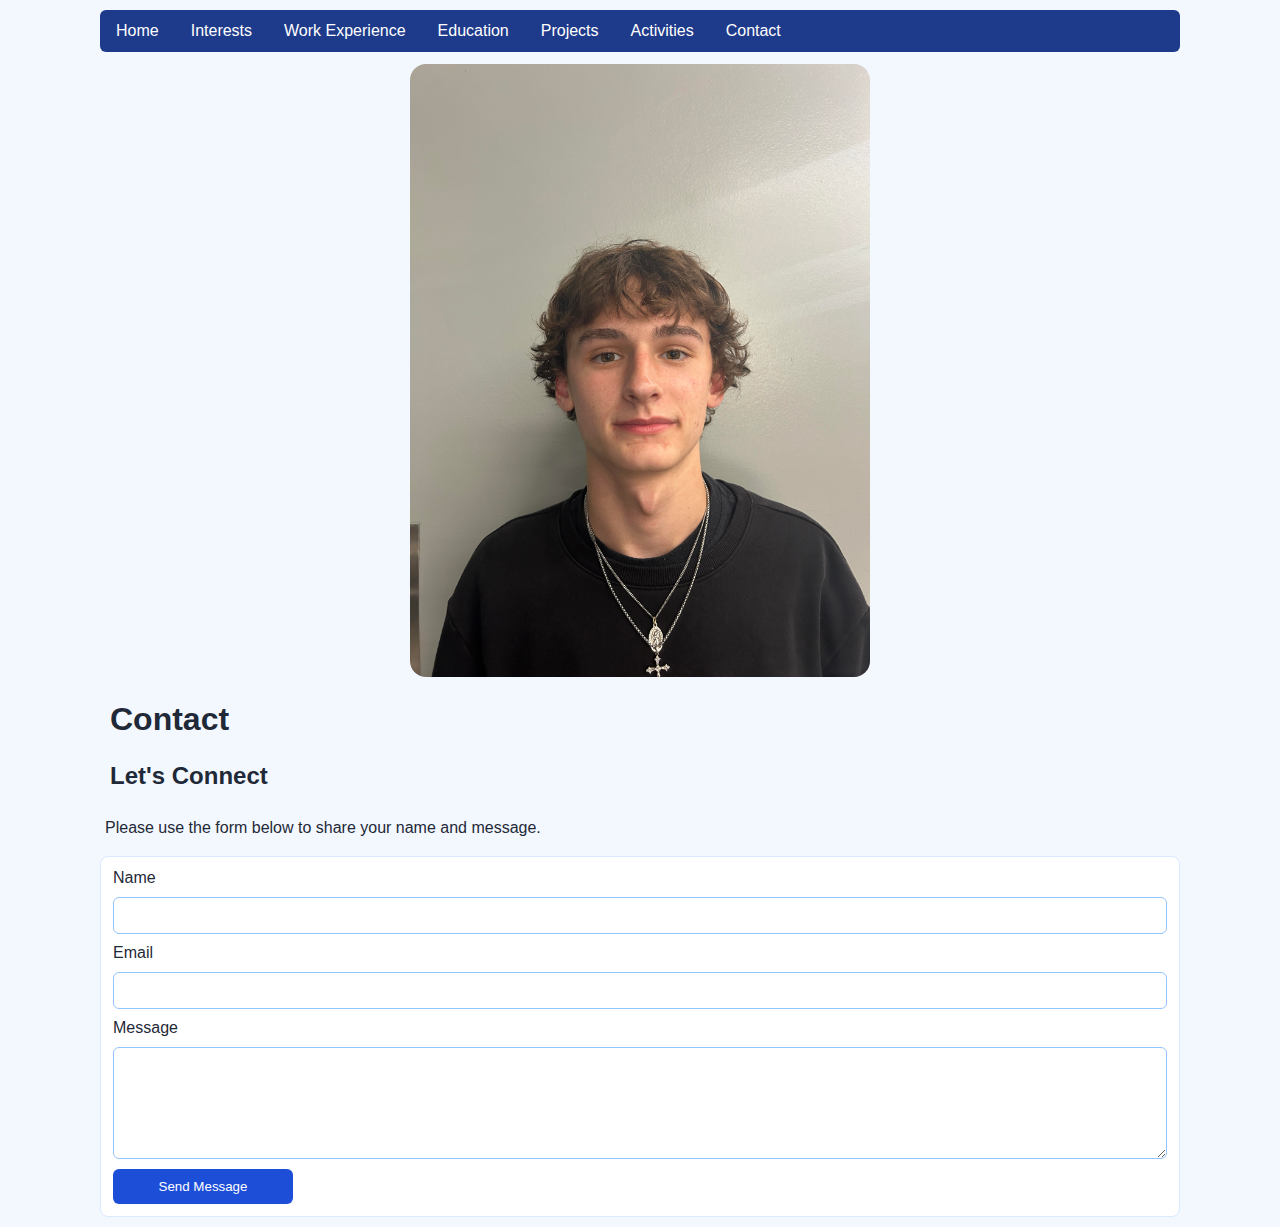
<file: contact.htm>
<!DOCTYPE html>
<!--

Caiden Durham
Date Developed: February 18, 2026
Date Tested: February 23, 2026

-->
<html lang="en-US">
<head>
    <meta charset="utf-8">
    <meta name="viewport" content="width=device-width, initial-scale=1.0">
    <!-- SEO description -->
    <meta name="description" content="Caiden Durham contact page">
    <!-- SEO keywords -->
    <meta name="keywords" content="Caiden Durham, contact">
    <title>Caiden Durham - Contact</title>
    <link rel="shortcut icon" href="images/image.png" type="image/png">
    <!-- Shared styles -->
    <link rel="stylesheet" href="styles/main.css">
    <link rel="stylesheet" href="styles/slicknav.css">
</head>
<body>
<div class="page-wrap">
    <!-- Mobile nav container -->
    <div id="mobile-menu-container"></div>
    <!-- Primary navigation -->
    <nav id="menu" aria-label="Main navigation">
        <ul>
            <li><a href="index.htm">Home</a></li>
            <li><a href="interests.htm">Interests</a></li>
            <li><a href="work.htm">Work Experience</a></li>
            <li><a href="education.htm">Education</a></li>
            <li><a href="projects.htm">Projects</a></li>
            <li><a href="activities.htm">Activities</a></li>
            <li><a href="contact.htm">Contact</a></li>
        </ul>
    </nav>

    <!-- Main graphic with rollover effect -->
    <img id="mainGraphic" class="main-graphic" src="images/profile.jpg" alt="Main site graphic" onmouseover="swapMainGraphic(true)" onmouseout="swapMainGraphic(false)">

    <!-- Page headings -->
    <h1>Contact</h1>
    <h2>Let's Connect</h2>

    <!-- Intro text -->
    <p>Please use the form below to share your name and message.</p>

    <!-- Contact form -->
    <form class="contact-form" action="#" method="post">
        <label for="name">Name</label>
        <input id="name" name="name" type="text" required>

        <label for="email">Email</label>
        <input id="email" name="email" type="email" required>

        <label for="message">Message</label>
        <textarea id="message" name="message" rows="6" required></textarea>

        <button type="submit">Send Message</button>
    </form>
</div>

<!-- Shared scripts -->
<script src="js/jquery-3.7.1.min.js"></script>
<script src="js/jquery.slicknav.min.js"></script>
<script src="js/rollover.js"></script>
<script src="js/nav.js"></script>
</body>
</html>
</file>
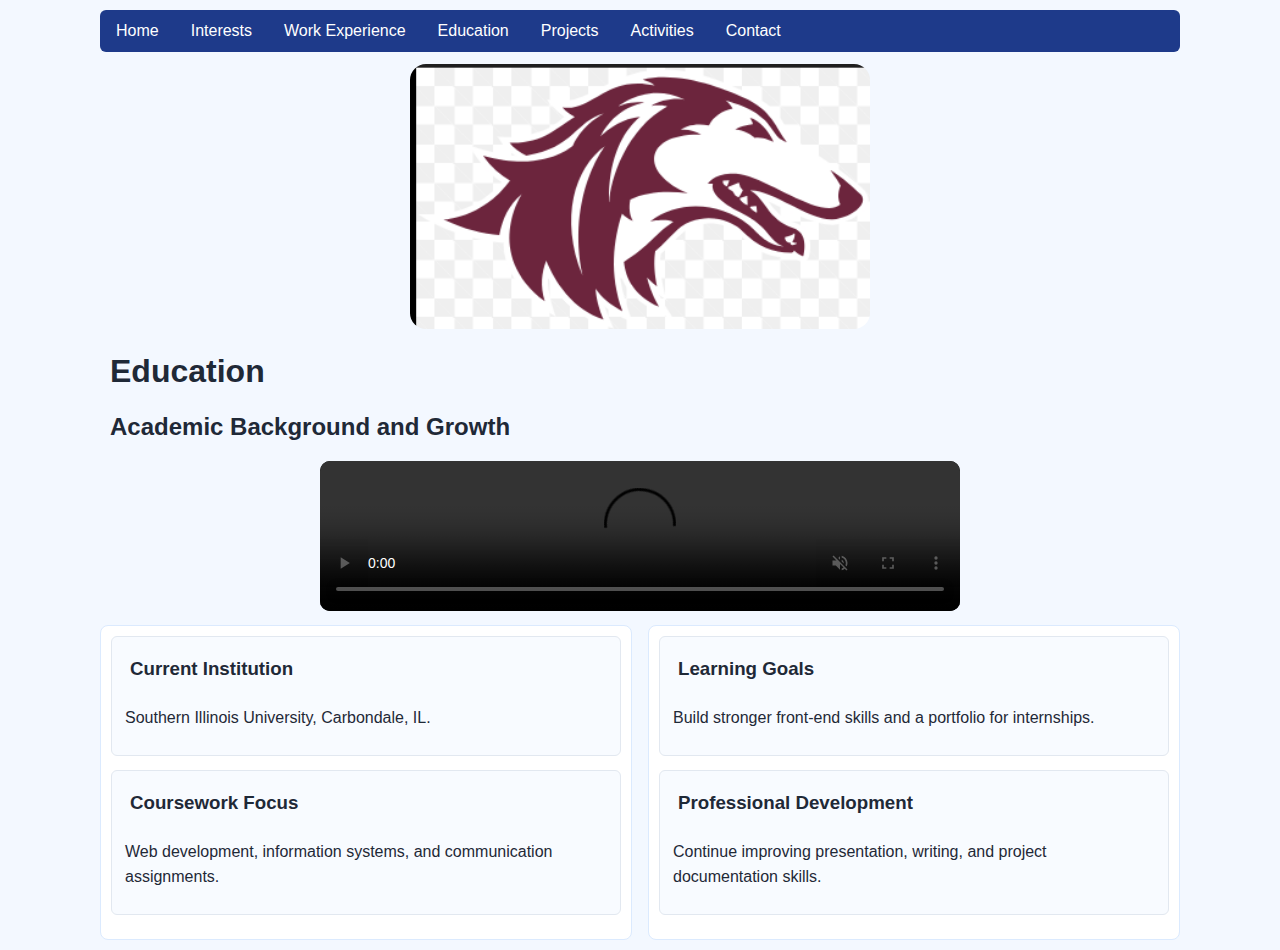
<file: education.htm>
<!DOCTYPE html>
<!--

Caiden Durham
Date Developed: February 18, 2026
Date Tested: February 23, 2026

-->
<html lang="en-US">
<head>
    <meta charset="utf-8">
    <meta name="viewport" content="width=device-width, initial-scale=1.0">
    <!-- SEO description -->
    <meta name="description" content="Caiden Durham education and academic goals">
    <!-- SEO keywords -->
    <meta name="keywords" content="Caiden Durham, education, SIU">
    <title>Caiden Durham - Education</title>
    <link rel="shortcut icon" href="images/image.png" type="image/png">
    <!-- Shared styles -->
    <link rel="stylesheet" href="styles/main.css">
    <link rel="stylesheet" href="styles/slicknav.css">
</head>
<body>
<div class="page-wrap">
    <!-- Mobile nav container -->
    <div id="mobile-menu-container"></div>
    <!-- Primary navigation -->
    <nav id="menu" aria-label="Main navigation">
        <ul>
            <li><a href="index.htm">Home</a></li>
            <li><a href="interests.htm">Interests</a></li>
            <li><a href="work.htm">Work Experience</a></li>
            <li><a href="education.htm">Education</a></li>
            <li><a href="projects.htm">Projects</a></li>
            <li><a href="activities.htm">Activities</a></li>
            <li><a href="contact.htm">Contact</a></li>
        </ul>
    </nav>

    <!-- Main graphic with rollover effect -->
    <img id="mainGraphic" class="main-graphic" src="images/siu.png" alt="Main site graphic" onmouseover="swapMainGraphic(true)" onmouseout="swapMainGraphic(false)">

    <!-- Page headings -->
    <h1>Education</h1>
    <h2>Academic Background and Growth</h2>

    <!-- Embedded education video (autoplay + controls) -->
    <video class="education-video" autoplay muted controls playsinline loop>
        <source src="video/education" type="video/webm">
        Your browser does not support the video tag.
    </video>

    <!-- Responsive education columns -->
    <div class="columns">
        <div class="column">
            <!-- Column section 1 -->
            <section class="section-card">
                <h3>Current Institution</h3>
                <p>Southern Illinois University, Carbondale, IL.</p>
            </section>
            <!-- Column section 2 -->
            <section class="section-card">
                <h3>Coursework Focus</h3>
                <p>Web development, information systems, and communication assignments.</p>
            </section>
        </div>

        <div class="column">
            <!-- Column section 3 -->
            <section class="section-card">
                <h3>Learning Goals</h3>
                <p>Build stronger front-end skills and a portfolio for internships.</p>
            </section>
            <!-- Column section 4 -->
            <section class="section-card">
                <h3>Professional Development</h3>
                <p>Continue improving presentation, writing, and project documentation skills.</p>
            </section>
        </div>
    </div>
</div>

<!-- Shared scripts -->
<script src="js/jquery-3.7.1.min.js"></script>
<script src="js/jquery.slicknav.min.js"></script>
<script src="js/rollover.js"></script>
<script src="js/nav.js"></script>
</body>
</html>
</file>
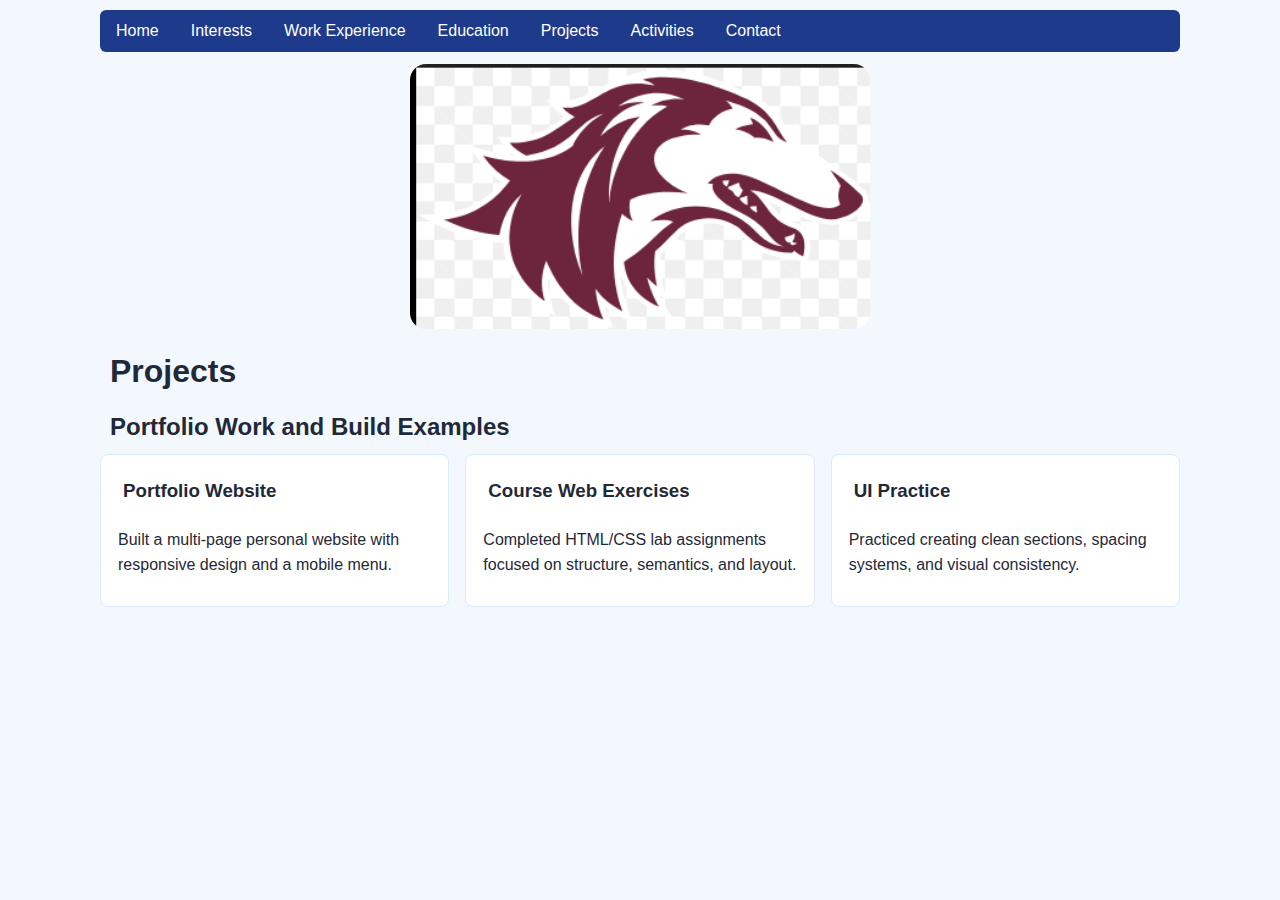
<file: projects.htm>
<!DOCTYPE html>
<!--
Caiden Durham
Date Developed: February 23, 2026
Date Tested: February 23, 2026
-->
<html lang="en-US">
<head>
    <meta charset="utf-8">
    <meta name="viewport" content="width=device-width, initial-scale=1.0">
    <!-- SEO description -->
    <meta name="description" content="Caiden Durham portfolio projects">
    <!-- SEO keywords -->
    <meta name="keywords" content="Caiden Durham, projects, portfolio">
    <title>Caiden Durham - Projects</title>
    <link rel="shortcut icon" href="images/image.png" type="image/png">
    <!-- Shared styles -->
    <link rel="stylesheet" href="styles/main.css">
    <link rel="stylesheet" href="styles/slicknav.css">
</head>
<body>
<div class="page-wrap">
    <!-- Mobile nav container -->
    <div id="mobile-menu-container"></div>
    <!-- Primary navigation -->
    <nav id="menu" aria-label="Main navigation">
        <ul>
            <li><a href="index.htm">Home</a></li>
            <li><a href="interests.htm">Interests</a></li>
            <li><a href="work.htm">Work Experience</a></li>
            <li><a href="education.htm">Education</a></li>
            <li><a href="projects.htm">Projects</a></li>
            <li><a href="activities.htm">Activities</a></li>
            <li><a href="contact.htm">Contact</a></li>
        </ul>
    </nav>

    <!-- Main graphic with rollover effect -->
    <img id="mainGraphic" class="main-graphic" src="images/siu.png" alt="Main site graphic" onmouseover="swapMainGraphic(true)" onmouseout="swapMainGraphic(false)">

    <!-- Page headings -->
    <h1>Projects</h1>
    <h2>Portfolio Work and Build Examples</h2>

    <!-- Project cards -->
    <div class="card-grid">
        <section class="card">
            <h3>Portfolio Website</h3>
            <p>Built a multi-page personal website with responsive design and a mobile menu.</p>
        </section>
        <section class="card">
            <h3>Course Web Exercises</h3>
            <p>Completed HTML/CSS lab assignments focused on structure, semantics, and layout.</p>
        </section>
        <section class="card">
            <h3>UI Practice</h3>
            <p>Practiced creating clean sections, spacing systems, and visual consistency.</p>
        </section>
    </div>
</div>

<!-- Shared scripts -->
<script src="js/jquery-3.7.1.min.js"></script>
<script src="js/jquery.slicknav.min.js"></script>
<script src="js/rollover.js"></script>
<script src="js/nav.js"></script>
</body>
</html>
</file>
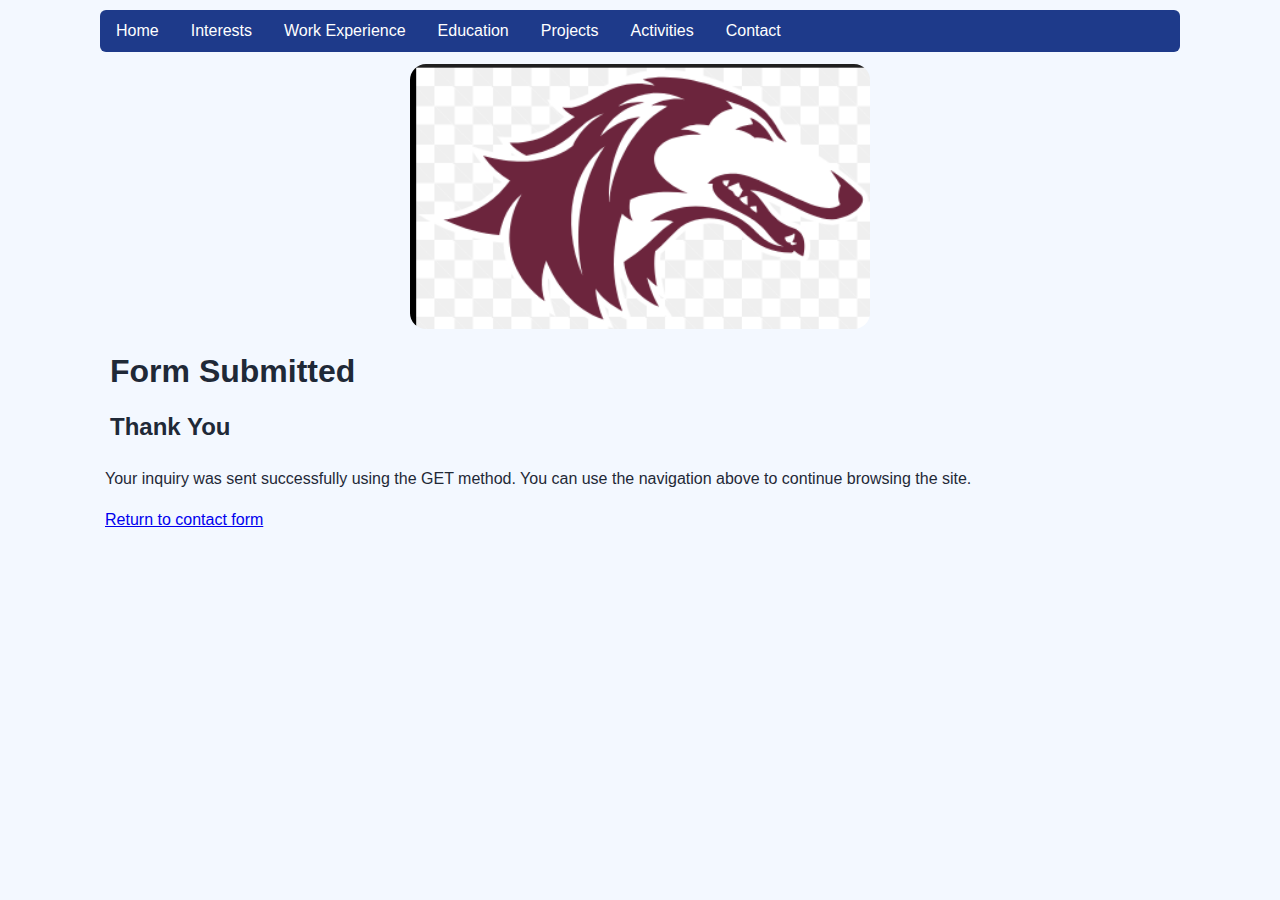
<file: response.htm>
<!DOCTYPE html>
<!--

Caiden Durham
Date Developed: April 5, 2026
Date Tested: April 5, 2026

-->
<html lang="en-US">
<head>
    <meta charset="utf-8">
    <meta name="viewport" content="width=device-width, initial-scale=1.0">
    <meta name="description" content="Form submission response page">
    <meta name="keywords" content="Caiden Durham, response, contact form">
    <title>Caiden Durham - Form Response</title>
    <link rel="shortcut icon" href="images/siu.png" type="image/png">
    <link rel="stylesheet" href="styles/main.css">
    <link rel="stylesheet" href="styles/slicknav.css">
</head>
<body>
<div class="page-wrap">
    <div id="mobile-menu-container"></div>
    <nav id="menu" aria-label="Main navigation">
        <ul>
            <li><a href="index.htm">Home</a></li>
            <li><a href="interests.htm">Interests</a></li>
            <li><a href="work.htm">Work Experience</a></li>
            <li><a href="education.htm">Education</a></li>
            <li><a href="projects.htm">Projects</a></li>
            <li><a href="activities.htm">Activities</a></li>
            <li><a href="contact.htm">Contact</a></li>
        </ul>
    </nav>

    <img id="mainGraphic" class="main-graphic" src="images/siu.png" alt="Main site graphic" onmouseover="swapMainGraphic(true)" onmouseout="swapMainGraphic(false)">

    <h1>Form Submitted</h1>
    <h2>Thank You</h2>
    <p>Your inquiry was sent successfully using the GET method. You can use the navigation above to continue browsing the site.</p>
    <p><a href="contact.htm">Return to contact form</a></p>
</div>

<script src="js/jquery-3.7.1.min.js"></script>
<script src="js/jquery.slicknav.min.js"></script>
<script src="js/rollover.js"></script>
<script src="js/nav.js"></script>
</body>
</html>
</file>
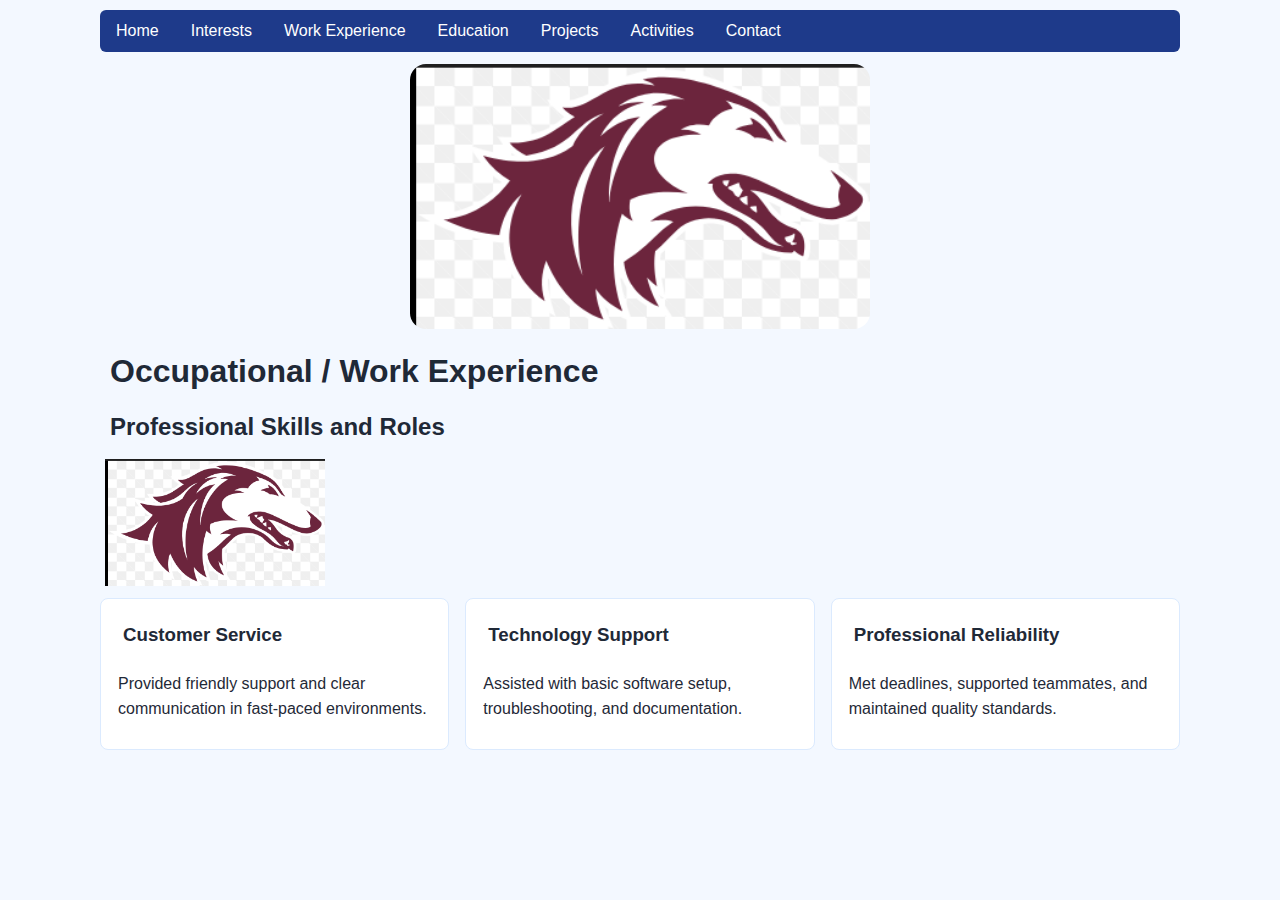
<file: work.htm>
<!DOCTYPE html>
<!--
Caiden Durham
Date Developed: February 18, 2026
Date Tested: February 23, 2026
-->
<html lang="en-US">
<head>
    <meta charset="utf-8">
    <meta name="viewport" content="width=device-width, initial-scale=1.0">
    <!-- SEO description -->
    <meta name="description" content="Caiden Durham work and occupational experience">
    <!-- SEO keywords -->
    <meta name="keywords" content="Caiden Durham, work experience, occupational">
    <title>Caiden Durham - Work Experience</title>
    <link rel="shortcut icon" href="images/siu.png" type="image/png">
    <!-- Shared styles -->
    <link rel="stylesheet" href="styles/main.css">
    <link rel="stylesheet" href="styles/slicknav.css">
</head>
<body>
<div class="page-wrap">
    <!-- Mobile nav container -->
    <div id="mobile-menu-container"></div>
    <!-- Primary navigation -->
    <nav id="menu" aria-label="Main navigation">
        <ul>
            <li><a href="index.htm">Home</a></li>
            <li><a href="interests.htm">Interests</a></li>
            <li><a href="work.htm">Work Experience</a></li>
            <li><a href="education.htm">Education</a></li>
            <li><a href="projects.htm">Projects</a></li>
            <li><a href="activities.htm">Activities</a></li>
            <li><a href="contact.htm">Contact</a></li>
        </ul>
    </nav>

    <!-- Main graphic with rollover effect -->
    <img id="mainGraphic" class="main-graphic" src="images/siu.png" alt="Main site graphic" onmouseover="swapMainGraphic(true)" onmouseout="swapMainGraphic(false)">

    <!-- Page headings -->
    <h1>Occupational / Work Experience</h1>
    <h2>Professional Skills and Roles</h2>

    <!-- Additional work-page graphic without rollover/rounded effects -->
    <img class="work-plain-image" src="images/siu.png" alt="Work related graphic" width="220">

    <!-- Responsive work cards -->
    <div class="card-grid">
        <section class="card">
            <h3>Customer Service</h3>
            <p>Provided friendly support and clear communication in fast-paced environments.</p>
        </section>

        <section class="card">
            <h3>Technology Support</h3>
            <p>Assisted with basic software setup, troubleshooting, and documentation.</p>
        </section>

        <section class="card">
            <h3>Professional Reliability</h3>
            <p>Met deadlines, supported teammates, and maintained quality standards.</p>
        </section>
    </div>
</div>

<!-- Shared scripts -->
<script src="js/jquery-3.7.1.min.js"></script>
<script src="js/jquery.slicknav.min.js"></script>
<script src="js/rollover.js"></script>
<script src="js/nav.js"></script>
</body>
</html>
</file>
<file: styles/main.css>
/*
Caiden Durham
Date Developed: February 2026
Date Tested: February 2026
*/

/* reset */
* {
    box-sizing: border-box;
}

/* Base page layout */
body {
    margin: 0;
    font-family: Arial, Helvetica, sans-serif;
    color: #1f2937;
    background-color: #f3f8ff;
}

.page-wrap {
    width: min(96%, 1100px);
    margin: 0 auto;
    padding: 10px;
}

/* Typography spacing */
h1,
h2,
h3 {
    padding: 10px;
    margin: 0.2rem 0;
}

p {
    padding-left: 5px;
    padding-right: 5px;
    line-height: 1.55;
}

li {
    padding-left: 10px;
    margin-bottom: 6px;
}

/* Desktop navigation */
#menu {
    background: #1e3a8a;
    border-radius: 6px;
    margin-bottom: 12px;
}

#menu ul {
    margin: 0;
    padding: 0;
    list-style: none;
    display: flex;
    flex-wrap: wrap;
}

#menu li {
    padding: 0;
    margin: 0;
}

#menu a {
    color: #ffffff;
    text-decoration: none;
    display: block;
    padding: 12px 16px;
}

#menu a:hover,
#menu a:focus {
    background: #1d4ed8;
}

/* Mobile menu hidden on desktop */
#mobile-menu-container {
    display: none;
}

/* Shared visual blocks */
.profile-photo {
    border: 3px solid #1e40af;
    border-radius: 12px;
    position: relative;
    left: 12px;
    max-width: 100%;
    height: auto;
}

blockquote {
    margin: 10px;
    padding: 10px;
    background-color: #e8f0ff;
    border-left: 4px solid #2563eb;
}

address {
    margin-top: 12px;
    font-style: normal;
    padding: 8px;
    background-color: #ffffff;
    border: 1px solid #dbeafe;
}

/* Multi-column layouts */
.columns {
    display: flex;
    gap: 16px;
}

.column {
    flex: 1;
    background-color: #ffffff;
    border: 1px solid #dbeafe;
    border-radius: 8px;
    padding: 10px;
}

.section-card {
    margin-bottom: 14px;
    padding: 8px;
    background-color: #f8fbff;
    border: 1px solid #e2e8f0;
    border-radius: 6px;
}

/* Card grid for work/projects */
.card-grid {
    display: flex;
    gap: 16px;
    flex-wrap: wrap;
}

.card {
    flex: 1 1 320px;
    background: #fff;
    border: 1px solid #dbeafe;
    border-radius: 8px;
    padding: 12px;
}

/* Contact form styles */
.contact-form {
    display: flex;
    flex-direction: column;
    gap: 10px;
    background: #fff;
    border: 1px solid #dbeafe;
    border-radius: 8px;
    padding: 12px;
}

.contact-form input,
.contact-form textarea {
    width: 100%;
    padding: 10px;
    border: 1px solid #93c5fd;
    border-radius: 6px;
}

.contact-form button {
    width: 180px;
    padding: 10px;
    border: none;
    border-radius: 6px;
    background: #1d4ed8;
    color: #fff;
}

/* Media query 1: large laptop */
@media (max-width: 1100px) {
    .page-wrap {
        width: min(97%, 1000px);
    }
}

/* Media query 2: tablet */
@media (max-width: 900px) {
    .page-wrap {
        width: min(98%, 900px);
    }

    #menu a {
        padding: 10px 12px;
    }
}

/* Media query 3: small tablet */
@media (max-width: 760px) {
    .columns {
        flex-direction: column;
    }

    .card {
        flex-basis: 100%;
    }
}

/* Media query 4: mobile */
@media (max-width: 600px) {
    #menu {
        display: none;
    }

    #mobile-menu-container {
        display: block;
        margin-bottom: 12px;
    }

    .profile-photo {
        left: 0;
        width: 100%;
        max-width: 300px;
    }

    .contact-form button {
        width: 100%;
    }
}


/* Lab 4 main graphic and media */
.main-graphic {
    display: block;
    width: min(100%, 460px);
    height: auto;
    border-radius: 16px;
    margin: 10px auto 14px;
}

#homeAudio {
    width: 100%;
    max-width: 420px;
    margin: 6px 5px 12px;
}

.education-video {
    display: block;
    width: min(100%, 640px);
    height: auto;
    margin: 10px auto 14px;
    border-radius: 10px;
    background: #000;
}

.work-plain-image {
    display: block;
    width: min(100%, 220px);
    height: auto;
    margin: 8px 5px 12px;
    border: none;
    border-radius: 0;
}
</file>
